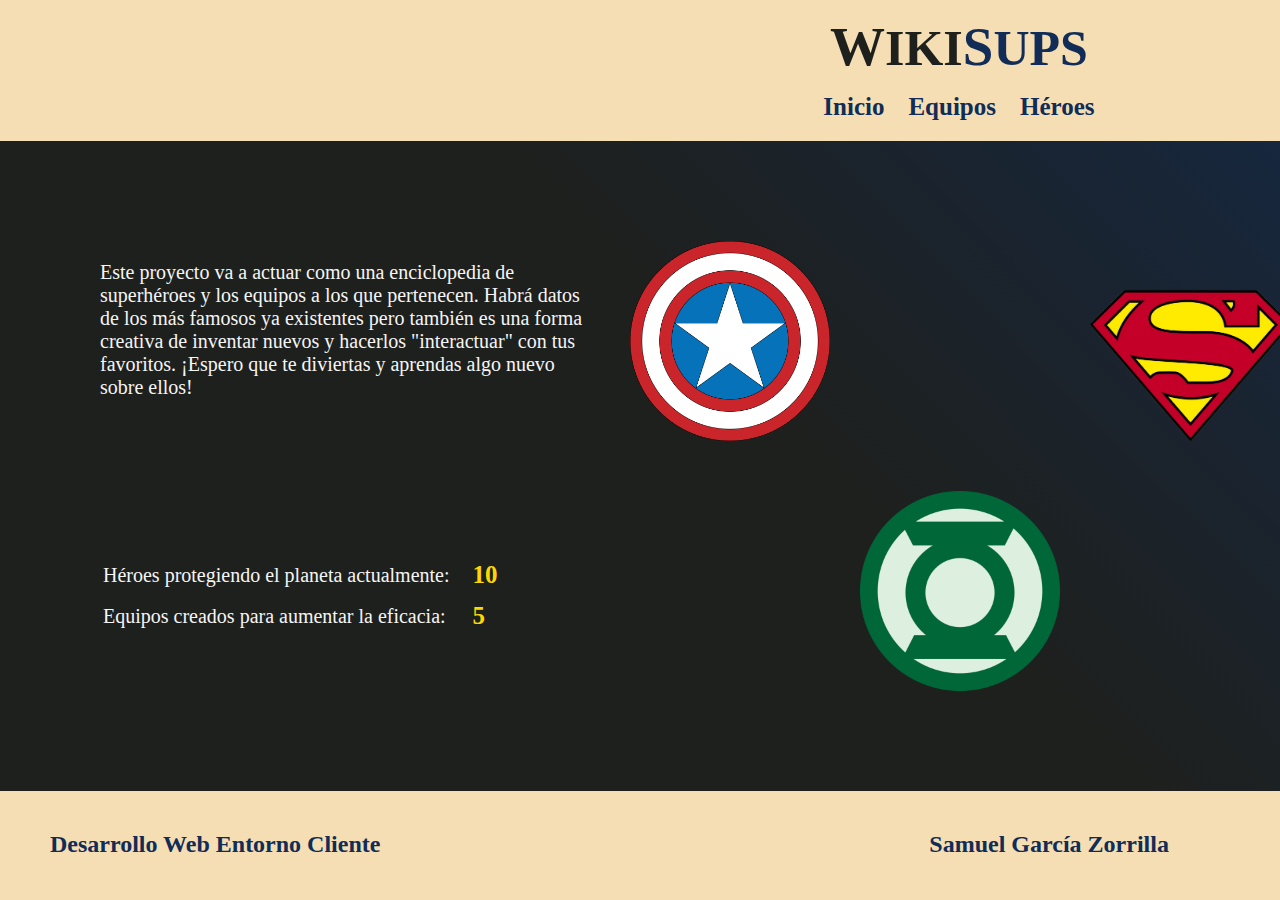
<file: index.html>
<!DOCTYPE html>
<html lang="en">
<head>
	<meta charset="UTF-8">
	<meta name="viewport" content="width=device-width, initial-scale=1.0">
	<title>Home</title>
	<link rel="stylesheet" href="./css/main.css">
</head>
<body>
	<div class="grid-container">
		<header>
			<h1 class="titulo"><span class="capW">W</span>IKI<span class="capS">S</span><span class="ups">UPS</span></h1>
			<nav>
				<ul>
					<li><a href="./index.html">Inicio</a></li>
					<li><a href="./src/team/teamsList.html">Equipos</a></li>
					<li><a href="./src/hero/heroesList.html">Héroes</a></li>
				</ul>
			</nav>
		</header>
		
		<main>
			<div>
				<p>
					Este proyecto va a actuar como una enciclopedia de superhéroes y los equipos a los que pertenecen.
					Habrá datos de los más famosos ya existentes pero también es una forma creativa de inventar nuevos y hacerlos
					"interactuar" con tus favoritos.
					¡Espero que te diviertas y aprendas algo nuevo sobre ellos!
				</p>
				<table>
					<tr>
						<td>Héroes protegiendo el planeta actualmente: </td>
						<td class="numHeroes">10</td> <!-- Esto se hará automáticamente con la longitud del JSON -->
					</tr>
					<tr>
						<td>Equipos creados para aumentar la eficacia:</td>
						<td class="numTeams">5</td> <!-- Esto se hará automáticamente con la longitud del JSON -->
					</tr>
				</table>
			</div>
			<div class="logos">
				<img class="capLogo" src="./images/logos/CaptainAmericaLogo.png" alt="Logo del Capitán América" height="200px">
				<img class="glLogo" src="./images/logos/GreenLanternLogo.png" alt="Logo de Linterna Verde" height="200px">
				<img class="supLogo" src="./images/logos/SupermanLogo.png" alt="Logo de Superman" height="200px">
				<img class="flashLogo" src="./images/logos/FlashLogo.png" alt="Logo de Flash" height="200px">
				<img class="spiderLogo" src="./images/logos/SpidermanLogo.png" alt="Logo de Spiderman" height="200px">
			</div>
		</main>
	
		<footer>
			<h2>Desarrollo Web Entorno Cliente</h2>
			<h2>Samuel García Zorrilla</h2>
			<a href="./index.html"><img class="bat" src="./images/logos/TDKLogo.png" alt="Logo The Dark Knight para volver al inicio"></a>
		</footer>
	</div>
</body>
</html>
</file>
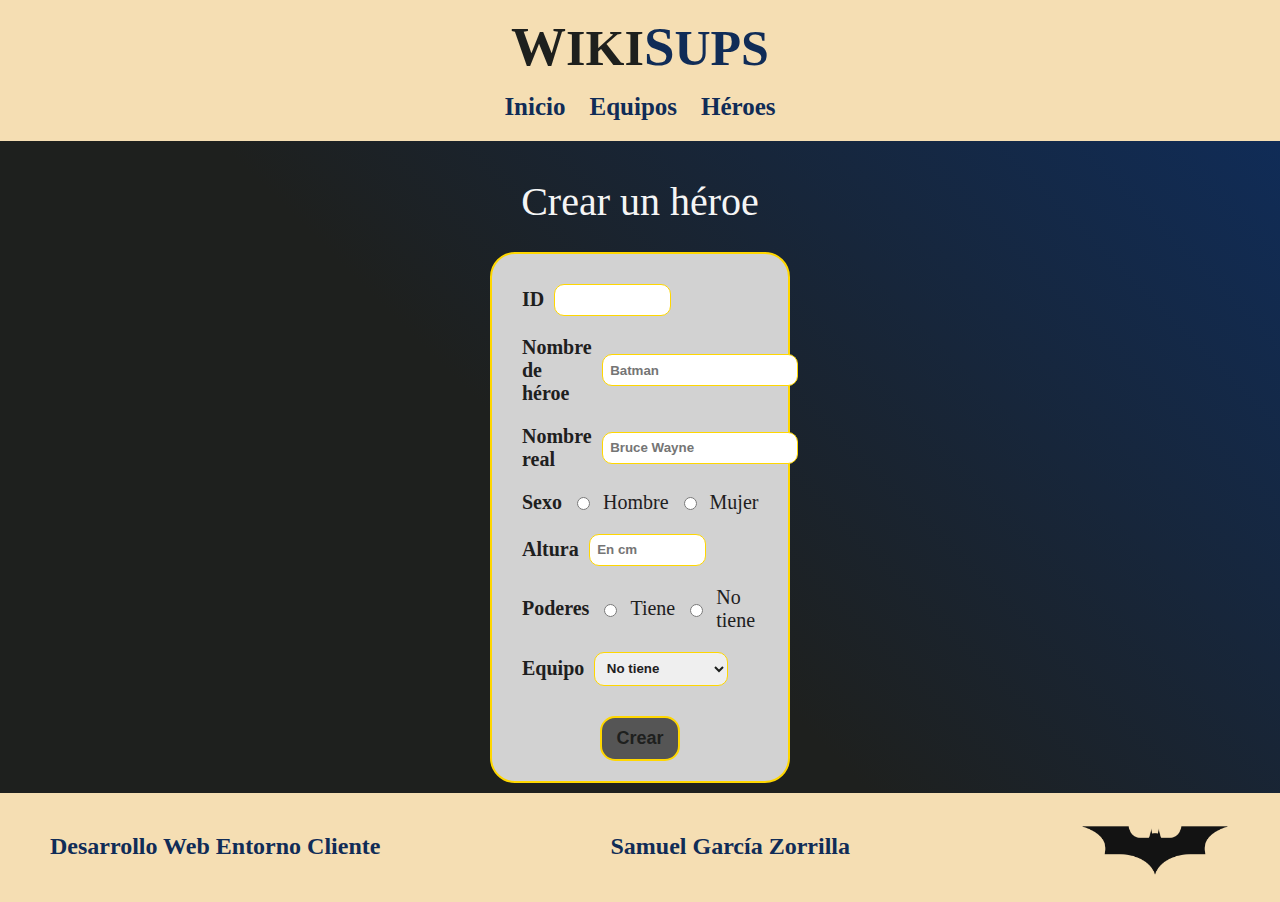
<file: src/hero/createHero.html>
<!DOCTYPE html>
<html lang="en">
<head>
	<meta charset="UTF-8">
	<meta name="viewport" content="width=device-width, initial-scale=1.0">
	<title>Crear Héroe</title>
	<link rel="stylesheet" href="../../css/main.css">
	<link rel="stylesheet" href="hero.css">
</head>
<body>
	<div class="grid-container">
		<header>
			<h1 class="titulo"><span class="capW">W</span>IKI<span class="capS">S</span><span class="ups">UPS</span></h1>
			<nav>
				<ul>
					<li><a href="../../index.html">Inicio</a></li>
					<li><a href="../team/teamsList.html">Equipos</a></li>
					<li><a href="./heroesList.html">Héroes</a></li>
				</ul>
			</nav>
		</header>
		
		<main>
			<h1>Crear un héroe</h1>
			<form class="create-form">
				<input type="text" hidden name="type-form" id="type-form" value="create">
				<div>
					<label for="id">ID</label> <!-- Esto será autoincremental -->
					<input type="number" name="id" id="id" required>
				</div>
				
				<div>
					<label for="heroName">Nombre de héroe</label>
					<input type="text" name="heroName" id="heroName" placeholder="Batman" required>
				</div>
				
				<div>
					<label for="secretId">Nombre real</label>
					<input type="text" name="secretId" id="secretId" placeholder="Bruce Wayne" required>
				</div>
				
				<div>
					<label for="gender">Sexo</label>
					<input type="radio" name="gender" id="male" value="Hombre" required>Hombre
					<input type="radio" name="gender" id="female" value="Mujer">Mujer
				</div>
				
				<div>
					<label for="height">Altura</label>
					<input type="number" name="height" id="height" placeholder="En cm" required>
				</div>

				<div>
					<label for="powers">Poderes</label>
					<input type="radio" name="powers" id="hasPowers" value="true" required>Tiene
					<input type="radio" name="powers" id="HasNoPowers" value="false">No tiene
				</div>

				<div>
					<label for="team">Equipo</label>
					<select name="team" id="team" required>
						<option value="">No tiene</option>
						<option value="1">Justice League</option>
						<option value="2">Avengers</option>
						<option value="3">Teen Titans</option>
						<option value="4">X-Men</option>
					</select>
				</div>

				<button type="submit" class="create-btn"><a href="./heroesList.html">Crear</a></button>
			</form>
		</main>
		
		<footer>
			<h2>Desarrollo Web Entorno Cliente</h2>
			<h2>Samuel García Zorrilla</h2>
			<a href="../../index.html"><img class="bat" src="../../images/logos/TDKLogo.png" alt="Logo The Dark Knight para volver al inicio"></a>
		</footer>
	</div>
</body>
</html>
</file>
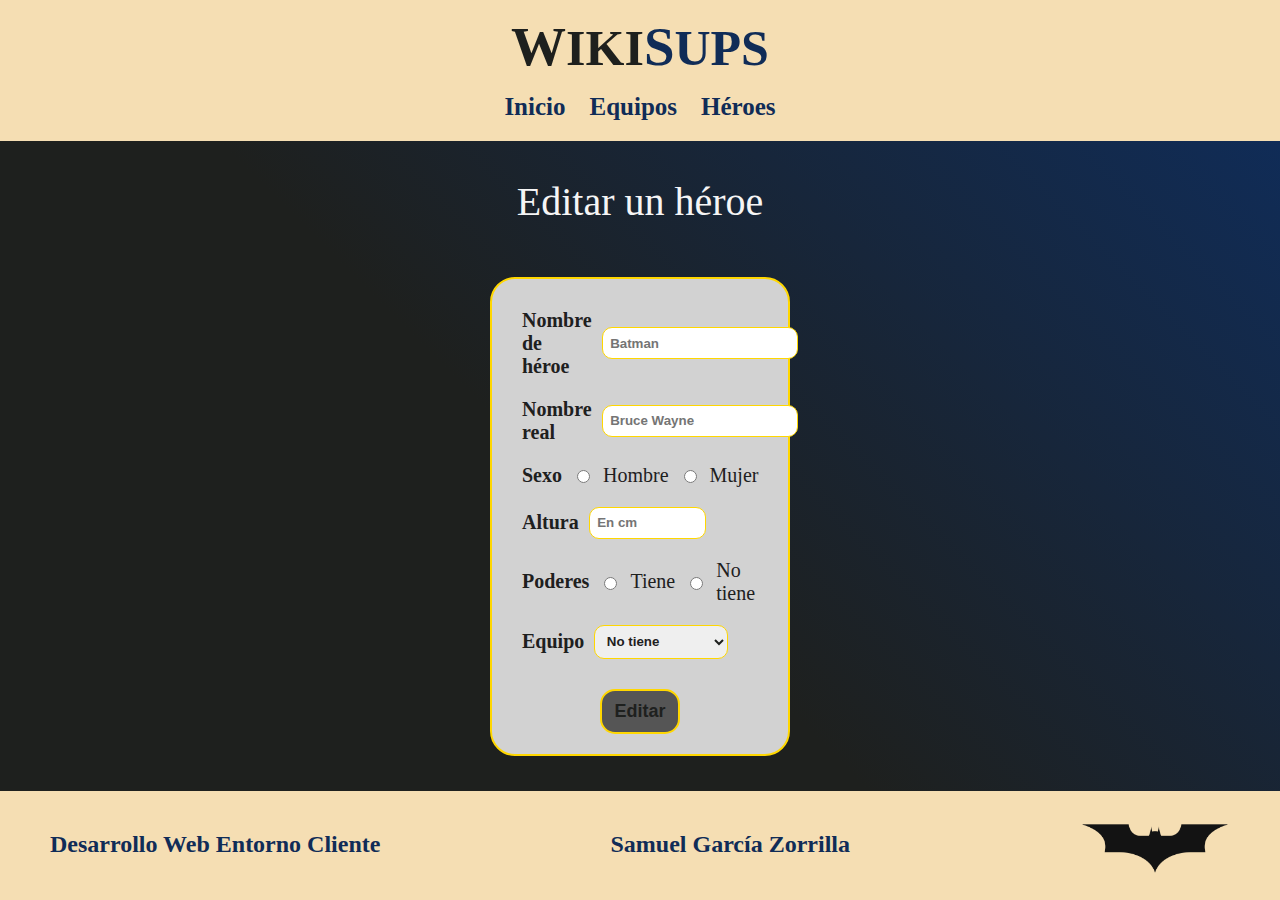
<file: src/hero/editHero.html>
<!DOCTYPE html>
<html lang="en">
<head>
	<meta charset="UTF-8">
	<meta name="viewport" content="width=device-width, initial-scale=1.0">
	<title>Editar Héroe</title>
	<link rel="stylesheet" href="../../css/main.css">
	<link rel="stylesheet" href="hero.css">
</head>
<body>
	<div class="grid-container">
		<header>
			<h1 class="titulo"><span class="capW">W</span>IKI<span class="capS">S</span><span class="ups">UPS</span></h1>
			<nav>
				<ul>
					<li><a href="../../index.html">Inicio</a></li>
					<li><a href="../team/teamsList.html">Equipos</a></li>
					<li><a href="./heroesList.html">Héroes</a></li>
				</ul>
			</nav>
		</header>
		
		<main>
			<h1>Editar un héroe</h1>
			<form class="create-form">
                <input type="text" hidden name="type-form" id="type-form" value="edit">
				<div>
					<label for="heroName">Nombre de héroe</label>
					<input type="text" name="heroName" id="heroName" placeholder="Batman">
				</div>
				
				<div>
					<label for="secretId">Nombre real</label>
					<input type="text" name="secretId" id="secretId" placeholder="Bruce Wayne">
				</div>
				
				<div>
					<label for="gender">Sexo</label>
					<input type="radio" name="gender" id="male" value="Hombre">Hombre
					<input type="radio" name="gender" id="female" value="Mujer">Mujer
				</div>
				
				<div>
					<label for="height">Altura</label>
					<input type="number" name="height" id="height" placeholder="En cm">
				</div>

				<div>
					<label for="powers">Poderes</label>
					<input type="radio" name="powers" id="hasPowers" value="true">Tiene
					<input type="radio" name="powers" id="HasNoPowers" value="false">No tiene
				</div>

				<div>
					<label for="team">Equipo</label>
					<select name="team" id="team">
						<option value="">No tiene</option>
						<option value="1">Justice League</option>
						<option value="2">Avengers</option>
						<option value="3">Teen Titans</option>
						<option value="4">X-Men</option>
					</select>
				</div>

				<button type="submit" class="create-btn"><a href="./heroesList.html">Editar</a></button>
			</form>
		</main>
		
		<footer>
			<h2>Desarrollo Web Entorno Cliente</h2>
			<h2>Samuel García Zorrilla</h2>
			<a href="../../index.html"><img class="bat" src="../../images/logos/TDKLogo.png" alt="Logo The Dark Knight para volver al inicio"></a>
		</footer>
	</div>
</body>
</html>
</file>
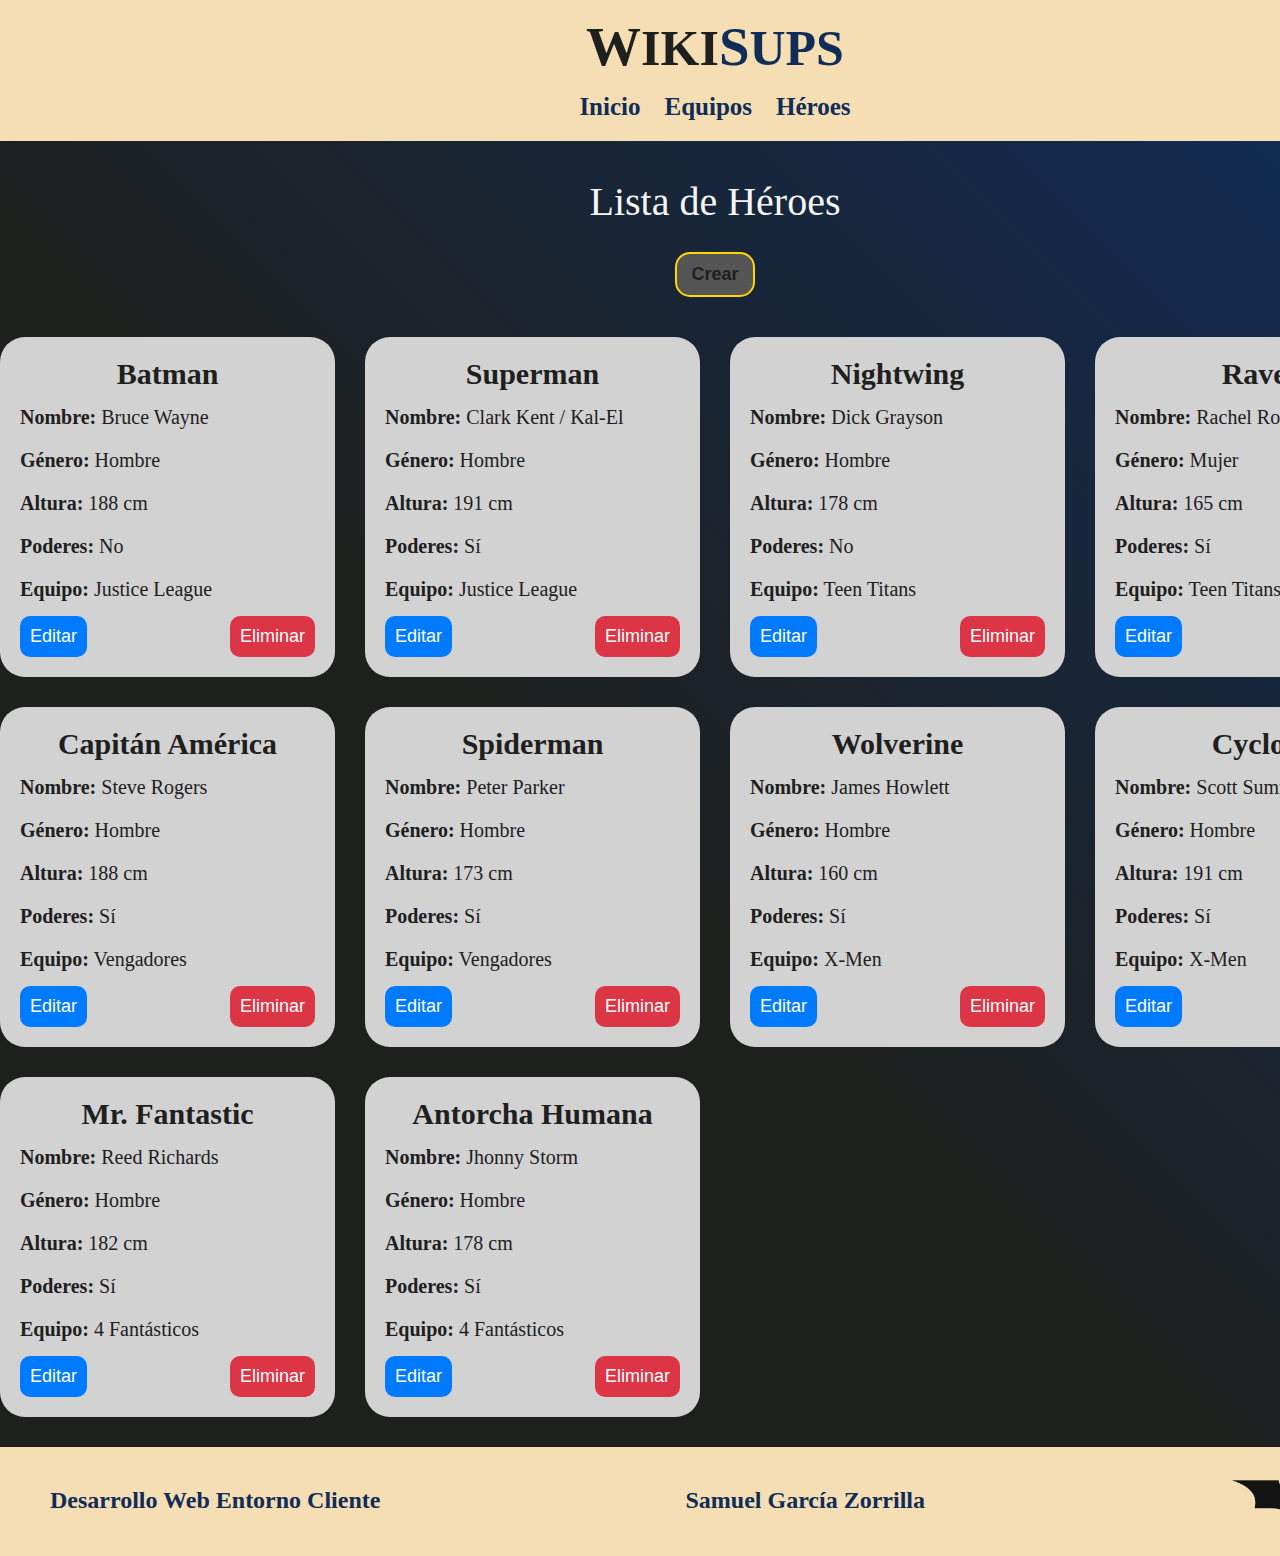
<file: src/hero/heroesList.html>
<!DOCTYPE html>
<html lang="en">
<head>
	<meta charset="UTF-8">
	<meta name="viewport" content="width=device-width, initial-scale=1.0">
	<title>Héroes</title>
	<link rel="stylesheet" href="../../css/main.css">
	<link rel="stylesheet" href="./hero.css">
</head>
<body>
	<div class="grid-container">
		<header>
			<h1 class="titulo"><span class="capW">W</span>IKI<span class="capS">S</span><span class="ups">UPS</span></h1>
			<nav>
				<ul>
					<li><a href="../../index.html">Inicio</a></li>
					<li><a href="../team/teamsList.html">Equipos</a></li>
					<li><a href="./heroesList.html">Héroes</a></li>
				</ul>
			</nav>
		</header>
		
		<main>
			<h1>Lista de Héroes</h1>
			<button class="create-btn"><a href="./createHero.html">Crear</a></button>
			<div class="heroes-list">
			</div>
		</main>
		
		<footer>
			<h2>Desarrollo Web Entorno Cliente</h2>
			<h2>Samuel García Zorrilla</h2>
			<a href="../../index.html"><img class="bat" src="../../images/logos/TDKLogo.png" alt="Logo The Dark Knight para volver al inicio"></a>
		</footer>
	</div>
	<script src="heroController.js"></script>
</body>
</html>
</file>
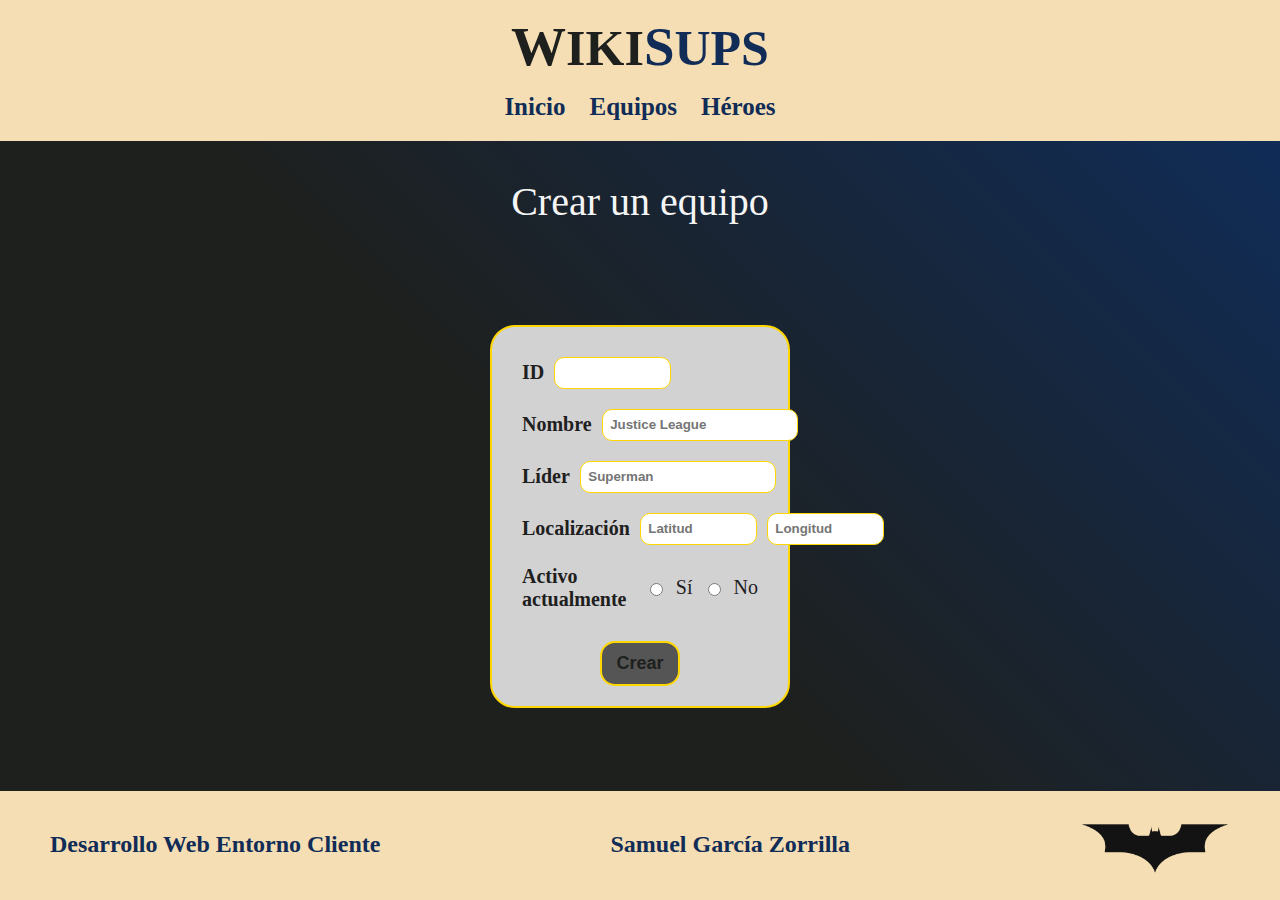
<file: src/team/createTeam.html>
<!DOCTYPE html>
<html lang="en">
<head>
	<meta charset="UTF-8">
	<meta name="viewport" content="width=device-width, initial-scale=1.0">
	<title>Crear Equipo</title>
	<link rel="stylesheet" href="../../css/main.css">
	<link rel="stylesheet" href="team.css">
</head>
<body>
	<div class="grid-container">
		<header>
			<h1 class="titulo"><span class="capW">W</span>IKI<span class="capS">S</span><span class="ups">UPS</span></h1>
			<nav>
				<ul>
					<li><a href="../../index.html">Inicio</a></li>
					<li><a href="./teamsList.html">Equipos</a></li>
					<li><a href="../hero/heroesList.html">Héroes</a></li>
				</ul>
			</nav>
		</header>
		
		<main>
			<h1>Crear un equipo</h1>
			<form class="create-form">
				<input type="text" hidden name="type-form" id="type-form" value="create">
				<div>
					<label for="id">ID</label> <!-- Esto será autoincremental -->
					<input type="number" name="id" id="id" required>
				</div>
				
				<div>
					<label for="teamName">Nombre</label>
					<input type="text" name="teamName" id="teamName" placeholder="Justice League" required>
				</div>
				
				<div>
					<label for="leader">Líder</label>
					<input type="text" name="leader" id="leader" placeholder="Superman" required>
				</div>
				
				<div>
					<label for="location">Localización</label>
					<input type="number" name="location" id="latitud" placeholder="Latitud" step="0.01" required>
					<input type="number" name="location" id="longitud" placeholder="Longitud" step="0.01" required>
				</div>

				<div>
					<label for="active">Activo actualmente</label>
					<input type="radio" name="active" id="active" value="true" required>Sí
					<input type="radio" name="active" id="notActive" value="false">No
				</div>

				<button type="submit" class="create-btn"><a href="./teamsList.html">Crear</a></button>
			</form>
		</main>
		
		<footer>
			<h2>Desarrollo Web Entorno Cliente</h2>
			<h2>Samuel García Zorrilla</h2>
			<a href="../../index.html"><img class="bat" src="../../images/logos/TDKLogo.png" alt="Logo The Dark Knight para volver al inicio"></a>
		</footer>
	</div>
</body>
</html>
</file>
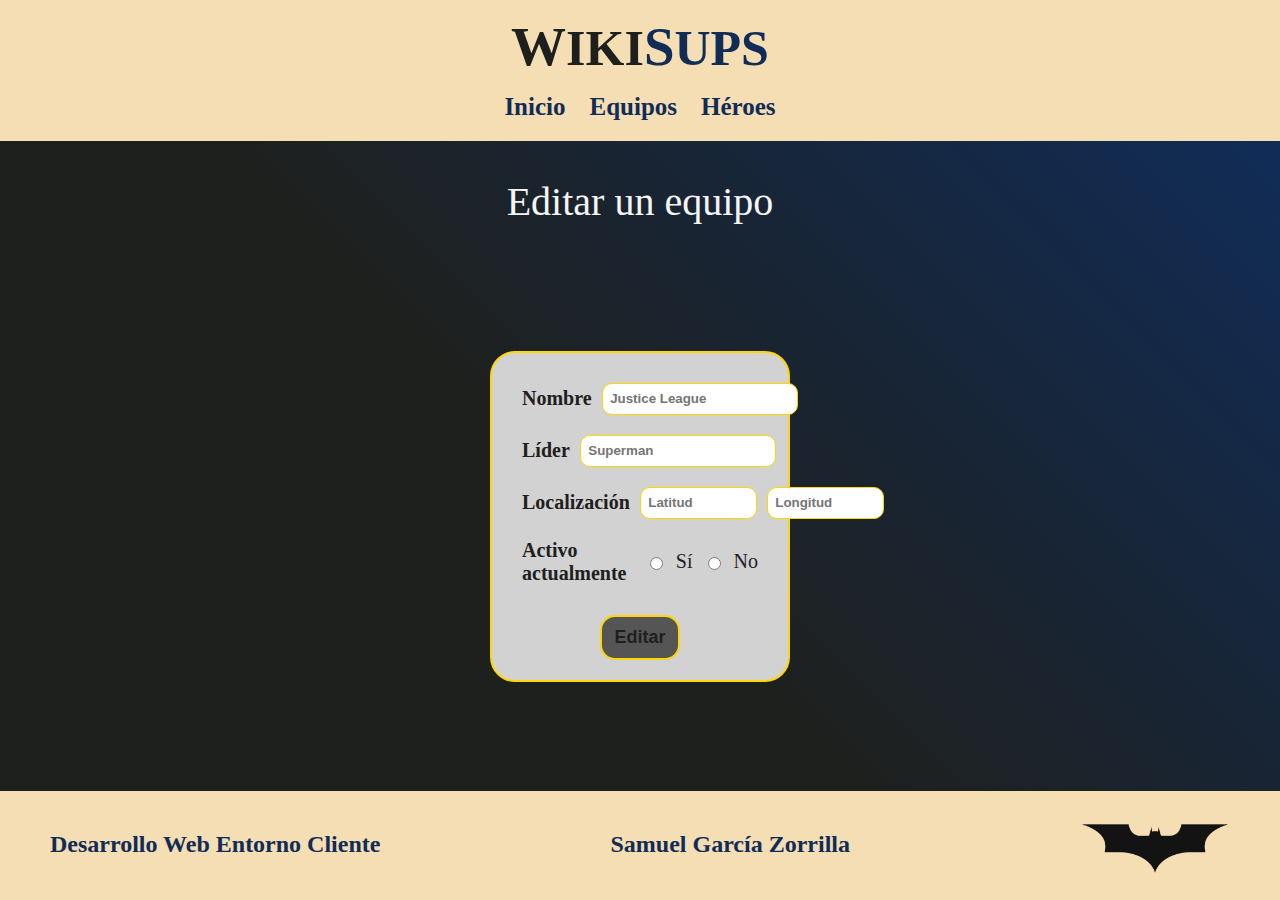
<file: src/team/editTeam.html>
<!DOCTYPE html>
<html lang="en">
<head>
	<meta charset="UTF-8">
	<meta name="viewport" content="width=device-width, initial-scale=1.0">
	<title>Editar Equipo</title>
	<link rel="stylesheet" href="../../css/main.css">
	<link rel="stylesheet" href="team.css">
</head>
<body>
	<div class="grid-container">
		<header>
			<h1 class="titulo"><span class="capW">W</span>IKI<span class="capS">S</span><span class="ups">UPS</span></h1>
			<nav>
				<ul>
					<li><a href="../../index.html">Inicio</a></li>
					<li><a href="./teamsList.html">Equipos</a></li>
					<li><a href="../hero/heroesList.html">Héroes</a></li>
				</ul>
			</nav>
		</header>
		
		<main>
			<h1>Editar un equipo</h1>
			<form class="create-form">
				<input type="text" hidden name="type-form" id="type-form" value="edit">
				
				<div>
					<label for="teamName">Nombre</label>
					<input type="text" name="teamName" id="teamName" placeholder="Justice League">
				</div>
				
				<div>
					<label for="leader">Líder</label>
					<input type="text" name="leader" id="leader" placeholder="Superman">
				</div>
				
				<div>
					<label for="location">Localización</label>
					<input type="number" name="location" id="latitud" placeholder="Latitud" step="0.01">
					<input type="number" name="location" id="longitud" placeholder="Longitud" step="0.01">
				</div>

				<div>
					<label for="active">Activo actualmente</label>
					<input type="radio" name="active" id="active" value="true">Sí
					<input type="radio" name="active" id="notActive" value="false">No
				</div>

				<button type="submit" class="create-btn"><a href="./teamsList.html">Editar</a></button>
			</form>
		</main>
		
		<footer>
			<h2>Desarrollo Web Entorno Cliente</h2>
			<h2>Samuel García Zorrilla</h2>
			<a href="../../index.html"><img class="bat" src="../../images/logos/TDKLogo.png" alt="Logo The Dark Knight para volver al inicio"></a>
		</footer>
	</div>
</body>
</html>
</file>
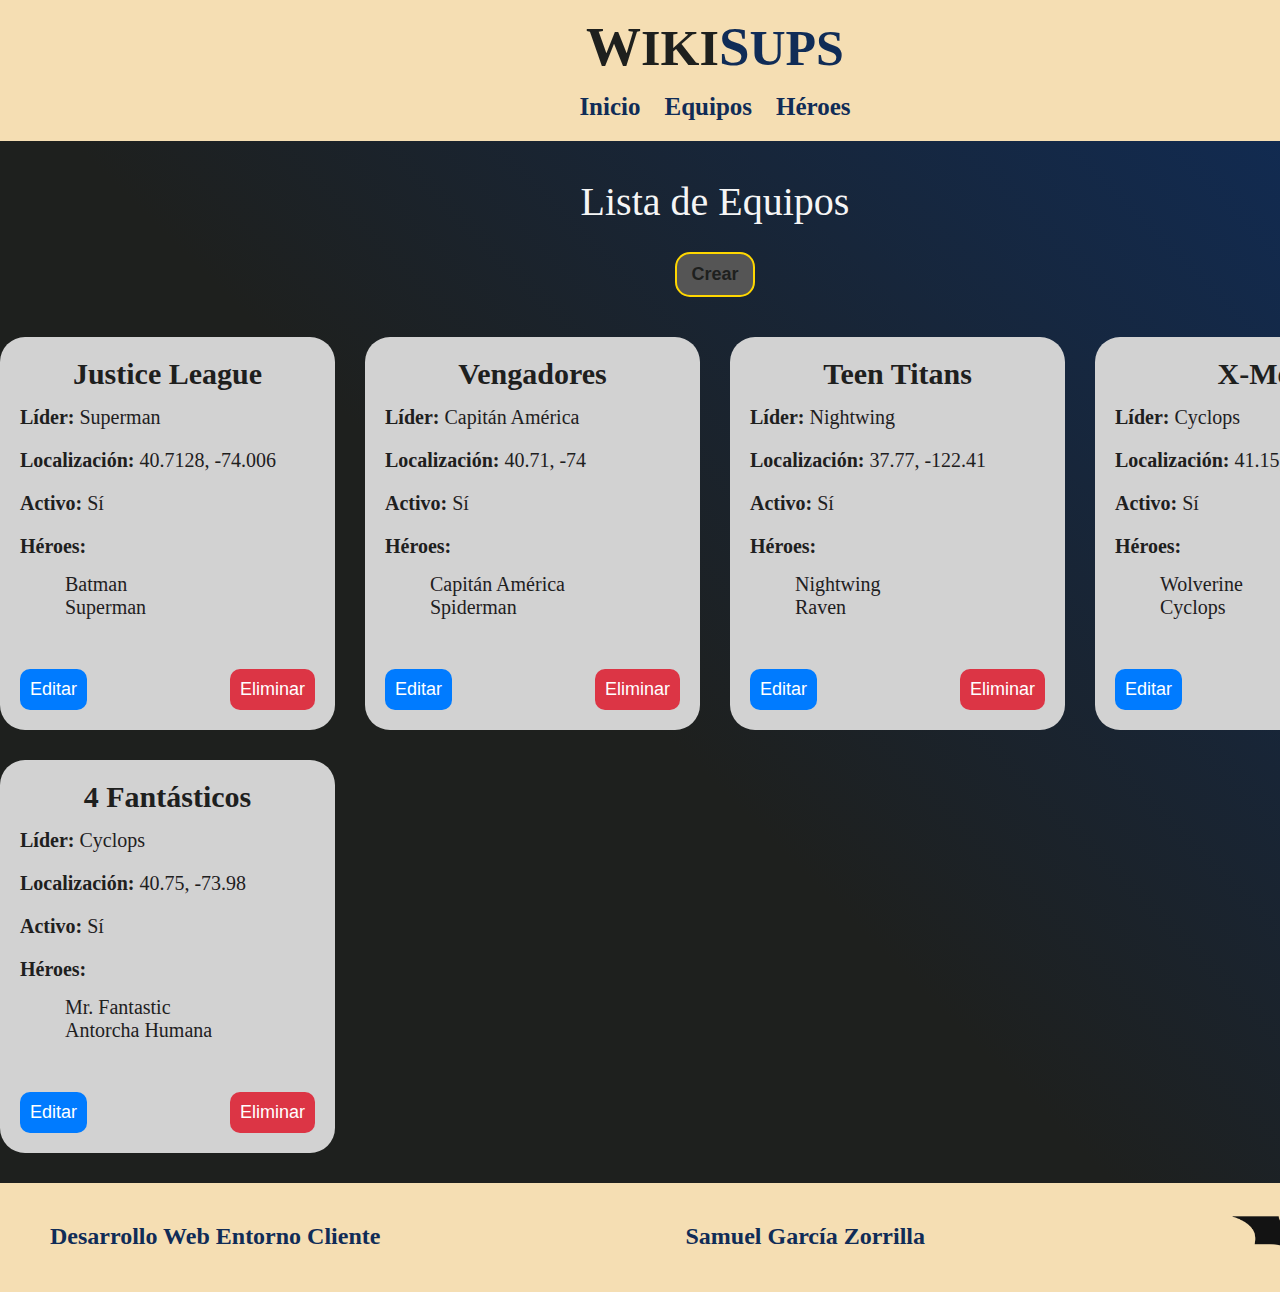
<file: src/team/teamsList.html>
<!DOCTYPE html>
<html lang="en">
<head>
	<meta charset="UTF-8">
	<meta name="viewport" content="width=device-width, initial-scale=1.0">
	<title>Equipos</title>
	<link rel="stylesheet" href="../../css/main.css">
	<link rel="stylesheet" href="./team.css">
</head>
<body>
	<div class="grid-container">
		<header>
			<h1 class="titulo"><span class="capW">W</span>IKI<span class="capS">S</span><span class="ups">UPS</span></h1>
			<nav>
				<ul>
					<li><a href="../../index.html">Inicio</a></li>
					<li><a href="./teamsList.html">Equipos</a></li>
					<li><a href="../hero/heroesList.html">Héroes</a></li>
				</ul>
			</nav>
		</header>
		
		<main>
			<h1>Lista de Equipos</h1>
			<button class="create-btn"><a href="./createTeam.html">Crear</a></button>
			<div class="teams-list">
			</div>
		</main>
		
		<footer>
			<h2>Desarrollo Web Entorno Cliente</h2>
			<h2>Samuel García Zorrilla</h2>
			<a href="../../index.html"><img class="bat" src="../../images/logos/TDKLogo.png" alt="Logo The Dark Knight para volver al inicio"></a>
		</footer>
	</div>
	<script src="teamController.js"></script>
</body>
</html>
</file>
<file: css/main.css>
body {
	margin: 0;
	padding: 0;
	font-family: 'Franklin Gothic Medium';
	background-color: wheat;
	color: whitesmoke;
}
.grid-container {
	display: grid;
	grid-template-rows: auto 1fr auto;
	height: 100vh;
}

/* INICIO HEADER */
header {
	grid-row: 1 / 2;	
	padding-bottom: 20px;
}
.titulo {
	font-size: 50px;
	text-align: center;
	color: #1E201E;
	margin-top: 15px;
	margin-bottom: 15px;
}
.capW {
	font-size: 55px;
}
.capS {
	font-size: 55px;
	color: #102C57;
}
.ups {
	color: #102C57;
}
nav {
	display: flex;
	justify-content: center;
}
nav ul {
	margin: 0;
	padding: 0;
}
nav li {
	display: inline;
}
nav a {
	margin-inline: 10px;
	font-size: 25px;
	font-weight: bold;
	color: #102C57;
	text-decoration: none;
}
/* FIN HEADER */

/* INICIO MAIN */
main {
	grid-row: 2 / 3;
	background-color: #102C57;
	padding: 100px;
	font-size: 20px;
	background: linear-gradient(45deg, #1E201E 45%, #102C57);
	display: flex;
}
main p {
	width: 500px;
}
main table {
	margin-top: 150px;
}
main td {
	padding-top: 10px;
	padding-right: 20px;
}
.numHeroes, .numTeams {
	font-size: 25px;
	font-weight: bold;
	color: gold;
}
.logos {
	display: flex;
	justify-content: center;
}
.logos img {
	margin-left: 30px;
}
.glLogo, .flashLogo {
	align-self: end;
}
/* FIN MAIN */

/* INICIO FOOTER */
footer {
	grid-row: 3 / 4;
	display: flex;
	justify-content: space-between;
	color: #102C57;
	padding: 20px 50px 10px 50px;
}
.bat {
	width: 150px;
	transition: 0.5s;
}
.bat:hover {
	transform: scale(1.25);
}
/* FIN FOOTER */
</file>
<file: src/hero/hero.css>
main {
	flex-direction: column;
	padding: 10px 0;
	color: whitesmoke;
}
main h1 {
	text-align: center;
	font-weight: lighter;
}

/* INICIO HEROES LIST */
.create-btn {
	margin: auto;
	width: 80px;
	padding: 10px;
	margin-bottom: 20px;
	border: 2px solid gold;
	border-radius: 15px;
	background-color: rgb(85, 85, 85);
}
.create-btn a {
	text-decoration: none;
	font-size: 18px;
	color: #1E201E;
	font-weight: bold;
}

.heroes-list {
	display: grid;
	grid-template-columns: repeat(4, auto);
	justify-content: center;
	gap: 30px;
	margin: 20px 0;
	color: #1E201E;
}

.card {
	background-color: rgb(210, 210, 210);
	border-radius: 25px;
	width: 295px;
	padding: 20px;
	display: flex;
	flex-direction: column;
	gap: 10px;
	transition: transform 0.2s;
}
.card:hover {
	transform: scale(1.05);
}
.card h2 {
	text-align: center;
	font-size: 30px;
	margin: 0;
}
.card p {
	margin: 5px 0;
}
.card .btn-container {
	display: flex;
	justify-content: space-between;
}
.card button {
	padding: 10px;
	border: none;
	border-radius: 10px;
	cursor: pointer;
	font-size: 18px;
}
.card .edit-btn {
	background-color: #007bff;
}
.card a {
	color: white;
	text-decoration: none;
}
.card .edit-btn:hover {
	background-color: #0056b3;
}
.card .delete-btn {
	background-color: #dc3545;
	color: white;
}
.card .delete-btn:hover {
	background-color: #a71d2a;
}
/* FIN HEROES LIST */

/* INICIO CREATE HERO */
.create-form {
	margin: auto;
	display: flex;
	flex-direction: column;
	width: 20%;
	background-color: rgb(210, 210, 210);
	border: 2px solid gold;
	border-radius: 25px;
	padding: 20px 20px 0 20px;
	color: #1E201E;
	
}
.create-form div {
	padding: 10px;
	display: flex;
	align-items: center;
	gap: 10px;
}
.create-form label {
	font-weight: bold;
}
.create-form input, select, option {
	border: 1px solid gold;
	border-radius: 10px;
	padding: 7.5px;
	color: #1E201E;
	font-weight: bold;
	outline: none;
}
.create-form input[type=number] {
	width: 100px;
}
.create-form button {
	margin-top: 20px;
}
/* FIN CREATE HERO */
</file>
<file: src/team/team.css>
main {
	flex-direction: column;
	padding: 10px 0;
	color: whitesmoke;
}
main h1 {
	text-align: center;
	font-weight: lighter;
}

/* INICIO TEAMS LIST */
.create-btn {
	margin: auto;
	width: 80px;
	padding: 10px;
	margin-bottom: 20px;
	border: 2px solid gold;
	border-radius: 15px;
	background-color: rgb(85, 85, 85);
}
.create-btn a {
	text-decoration: none;
	font-size: 18px;
	color: #1E201E;
	font-weight: bold;
}

.teams-list {
	display: grid;
	grid-template-columns: repeat(4, auto);
	justify-content: center;
	gap: 30px;
	margin: 20px 0;
	color: #1E201E;
}

.card {
	background-color: rgb(210, 210, 210);
	border-radius: 25px;
	width: 295px;
	padding: 20px;
	display: flex;
	flex-direction: column;
	gap: 10px;
	transition: transform 0.2s;
}
.card:hover {
	transform: scale(1.05);
}
.card h2 {
	text-align: center;
	font-size: 30px;
	margin: 0;
}
.card p {
	margin: 5px 0;
}
.card ul {
    margin-top: 0;
    list-style: none;
}
.card .btn-container {
    margin-top: auto;
	display: flex;
	justify-content: space-between;
}
.card button {
	padding: 10px;
	border: none;
	border-radius: 10px;
	cursor: pointer;
	font-size: 18px;
}
.card .edit-btn {
	background-color: #007bff;
}
.card a {
	color: white;
	text-decoration: none;
}
.card .edit-btn:hover {
	background-color: #0056b3;
}
.card .delete-btn {
	background-color: #dc3545;
	color: white;
}
.card .delete-btn:hover {
	background-color: #a71d2a;
}
/* FIN TEAMS LIST */

/* INICIO CREATE TEAM */
.create-form {
	margin: auto;
	display: flex;
	flex-direction: column;
	width: 20%;
	background-color: rgb(210, 210, 210);
	border: 2px solid gold;
	border-radius: 25px;
	padding: 20px 20px 0 20px;
	color: #1E201E;
	
}
.create-form div {
	padding: 10px;
	display: flex;
	align-items: center;
	gap: 10px;
}
.create-form label {
	font-weight: bold;
}
.create-form input, select, option {
	border: 1px solid gold;
	border-radius: 10px;
	padding: 7.5px;
	color: #1E201E;
	font-weight: bold;
	outline: none;
}
.create-form input[type=number] {
	width: 100px;
}
.create-form button {
	margin-top: 20px;
}
/* FIN CREATE TEAM */
</file>
